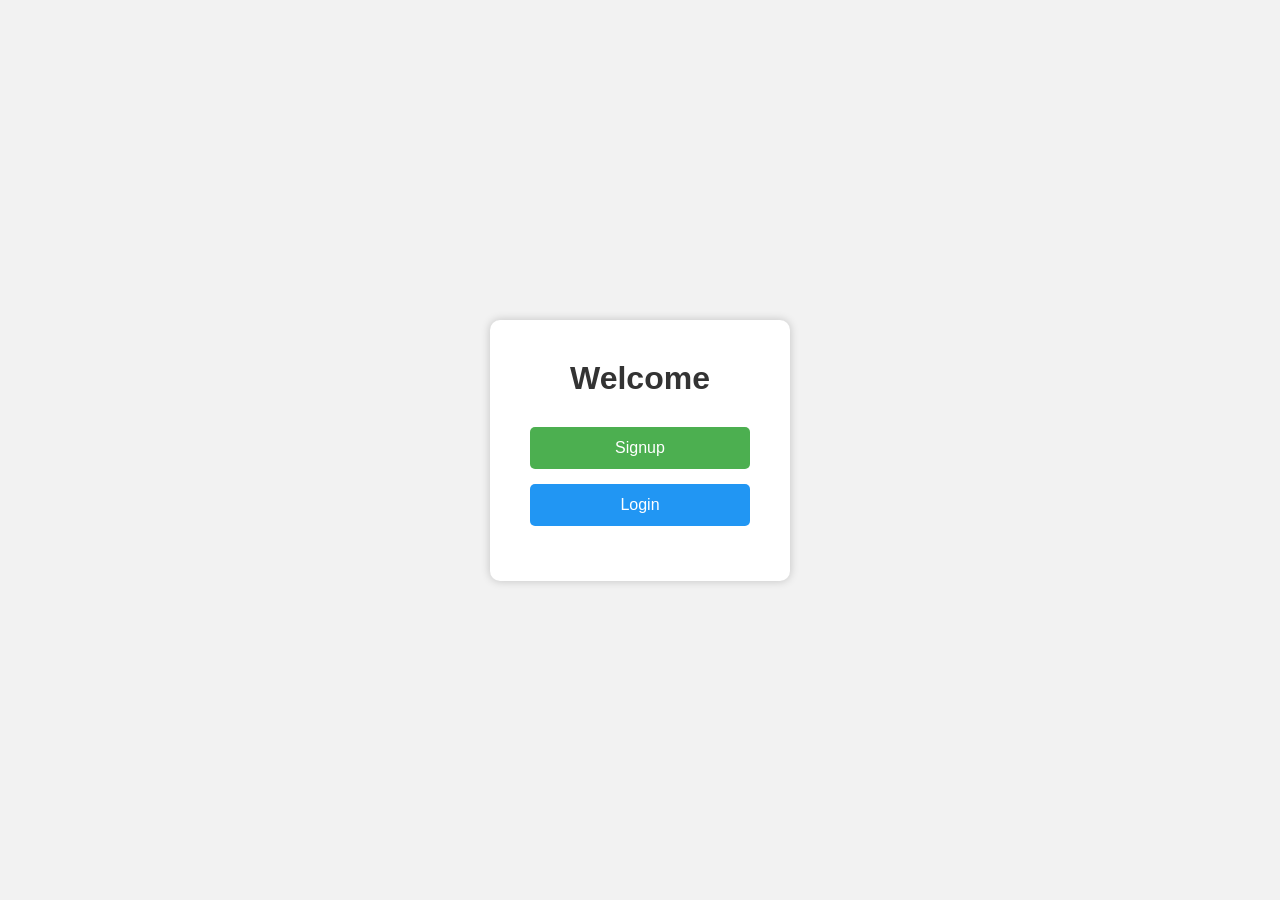
<file: index.html>
<!DOCTYPE html>
<html lang="en">
<head>
  <meta charset="UTF-8">
  <meta name="viewport" content="width=device-width, initial-scale=1.0">
  <title>Landing Page</title>

  <style>
    *{
      margin:0;
      padding:0;
      box-sizing:border-box;
      font-family:Arial, sans-serif;
    }

    body{
      height:100vh;
      display:flex;
      justify-content:center;
      align-items:center;
      background:#f2f2f2;
    }

    .container{
      background:white;
      padding:40px;
      border-radius:10px;
      box-shadow:0 0 10px rgba(0,0,0,0.2);
      text-align:center;
      width:300px;
    }

    h1{
      margin-bottom:30px;
      color:#333;
    }

    .btn{
      display:block;
      width:100%;
      padding:12px;
      margin:15px 0;
      border:none;
      border-radius:5px;
      font-size:16px;
      cursor:pointer;
      transition:0.3s;
    }

    .signup-btn{
      background:#4CAF50;
      color:white;
    }

    .signup-btn:hover{
      background:#45a049;
    }

    .login-btn{
      background:#2196F3;
      color:white;
    }

    .login-btn:hover{
      background:#1976D2;
    }
  </style>
</head>

<body>

  <div class="container">
    <h1>Welcome</h1>

    <button class="btn signup-btn" onclick="goToSignup()">
      Signup
    </button>

    <button class="btn login-btn" onclick="goToLogin()">
      Login
    </button>
  </div>

  <script>
    function goToSignup() {
      window.location.href = "signup.html";
    }

    function goToLogin() {
      window.location.href = "login.html";
    }
  </script>

</body>
</html>
</file>
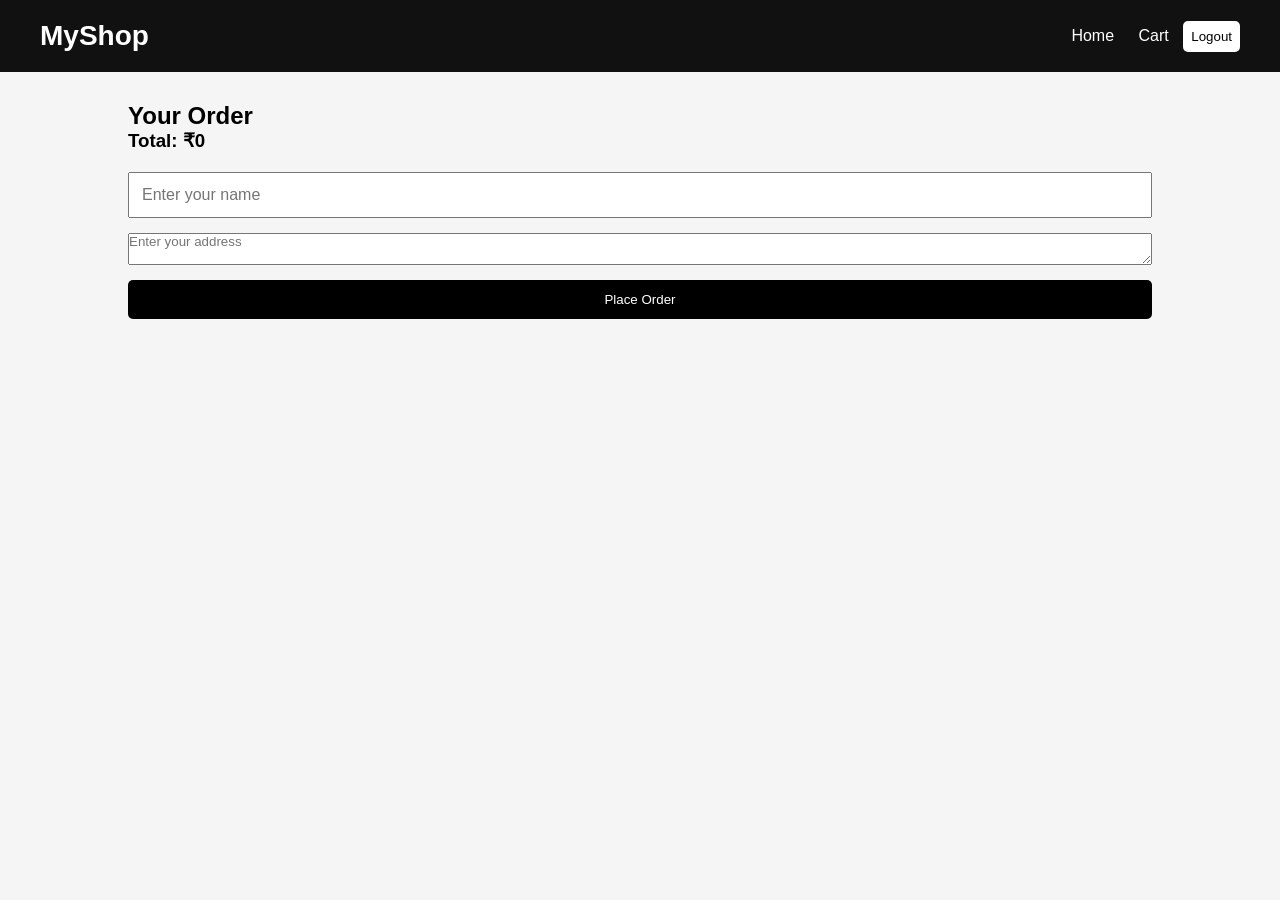
<file: checkout.html>
<!DOCTYPE html>
<html lang="en">
<head>
  <meta charset="UTF-8">
  <meta name="viewport" content="width=device-width, initial-scale=1.0">
  <title>Checkout</title>

  <link rel="stylesheet" href="style.css">
</head>
<body>

  <nav class="navbar">
  <h1 class="logo">MyShop</h1>

  <div>
    <a href="home.html">Home</a>
    <a href="checkout.html">Cart</a>
    <button onclick="logout()">Logout</button>
  </div>
</nav>

  <div class="checkout-container">

    <h2>Your Order</h2>

    <div id="checkout-items"></div>

    <h3 id="checkout-total">Total: ₹0</h3>

    <form class="checkout-form">

  <input type="text" placeholder="Enter your name">

  <textarea placeholder="Enter your address"></textarea>

  <button type="button" onclick="placeOrder()">
    Place Order
  </button>

</form>

  </div>

  <script src="script.js"></script>
<script src="checkout.js"></script>

</body>
</html>
</file>
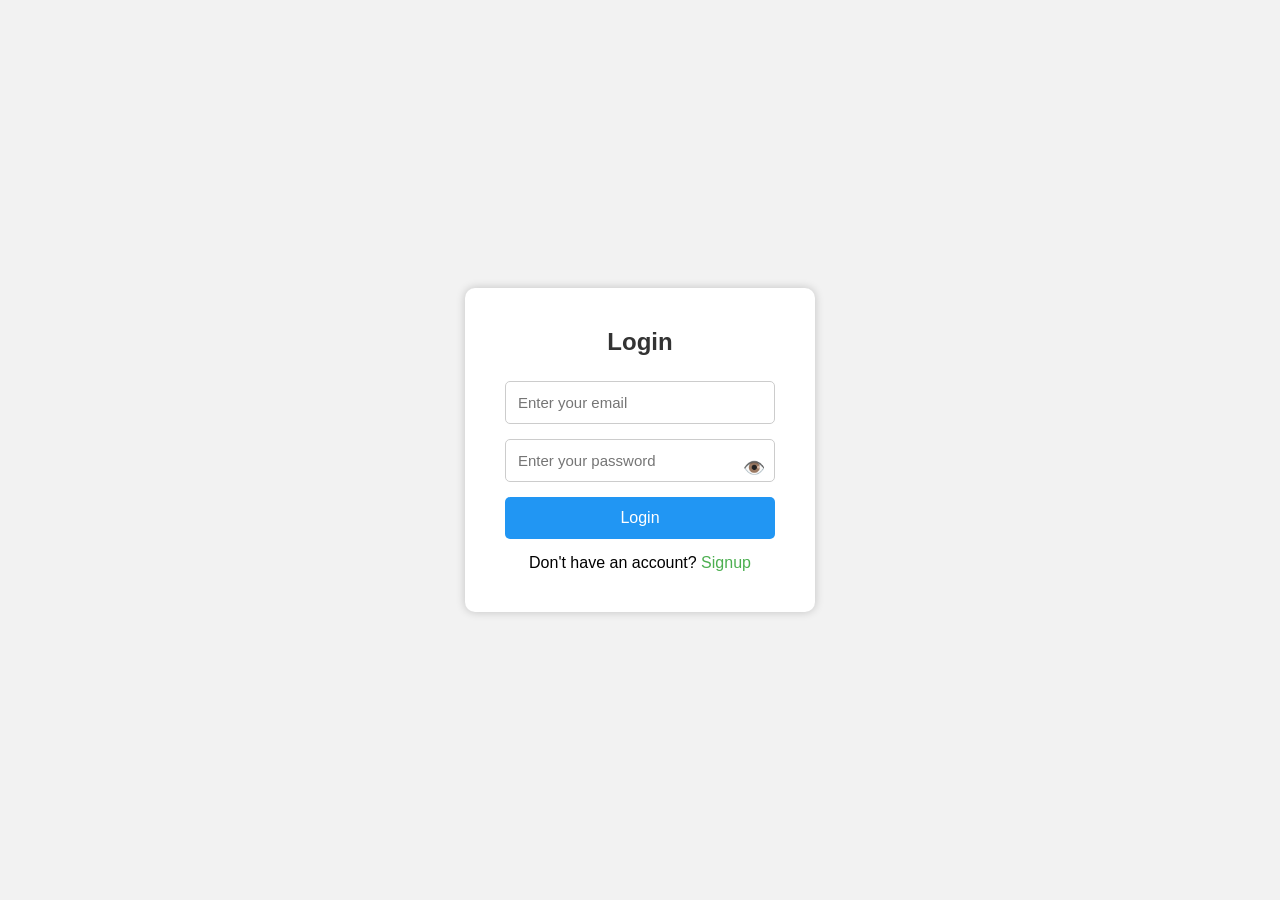
<file: home.html>
<!DOCTYPE html>
<html lang="en">
<head>
    <meta charset="UTF-8">
    <meta name="viewport" content="width=device-width, initial-scale=1.0">
    <title>E-Commerce Website</title>
    <link rel="stylesheet" href="style.css">
</head>

<body>

    <!-- Navbar -->
    <nav class="navbar">
        <h1 class="logo">MyShop</h1>

        <div class="nav-links">
            <a href="home.html">Home</a>
            <a href="checkout.html">Cart</a>

            <span class="cart-text">
                🛒 Cart: <span id="cart-count">0</span>
            </span>

            <button onclick="logout()" class="logout-btn">Logout</button>
        </div>
    </nav>

    <!-- Search Box -->
    <div class="search-box">
        <input 
            type="text" 
            id="search-input" 
            placeholder="Search products..."
            onkeyup="searchProducts()"
        >
    </div>

    <!-- 🔥 PRODUCTS FROM MONGODB -->
    <h2 style="text-align:center; margin-top:20px;">Products</h2>

    <section class="products" id="product-list"></section>

    <!-- CART SECTION (your existing code) -->
    <h2 style="text-align:center; margin-top:30px;">Cart Items</h2>

    <div id="cart-items" class="cart-items"></div>

    <h3 style="text-align:center;" id="total">Total: ₹0</h3>

    <div style="text-align:center; margin:20px;">
        <a href="checkout.html">
            <button>Proceed to Checkout</button>
        </a>
    </div>

    <!-- LOGIN CHECK -->
    <script>
        if (!localStorage.getItem("user")) {
            window.location.href = "login.html";
        }
    </script>

    

    <!-- YOUR EXISTING SCRIPT -->
    <script src="script.js"></script>

</body>
</html>
</file>
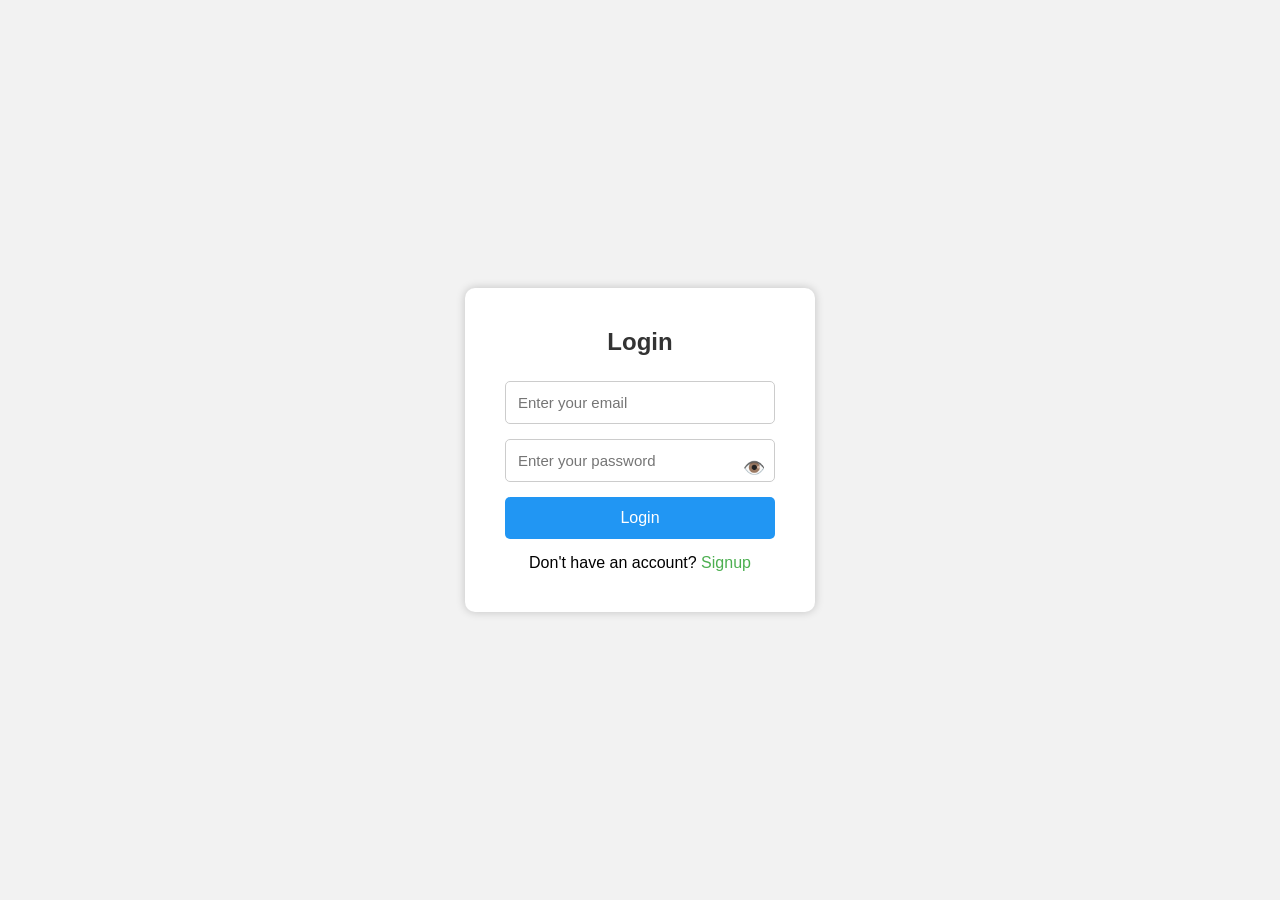
<file: login.html>
<!DOCTYPE html>
<html lang="en">
<head>
  <meta charset="UTF-8" />
  <meta name="viewport" content="width=device-width, initial-scale=1.0"/>
  <title>Login Page</title>

  <style>

    *{
      margin:0;
      padding:0;
      box-sizing:border-box;
      font-family:Arial, sans-serif;
    }

    body{
      height:100vh;
      display:flex;
      justify-content:center;
      align-items:center;
      background:#f2f2f2;
    }

    .login-container{
      width:350px;
      background:white;
      padding:40px;
      border-radius:10px;
      box-shadow:0 0 10px rgba(0,0,0,0.2);
    }

    h2{
      text-align:center;
      margin-bottom:25px;
      color:#333;
    }

    input{
      width:100%;
      padding:12px;
      margin-bottom:15px;
      border:1px solid #ccc;
      border-radius:5px;
      font-size:15px;
    }

    .password-box{
      position:relative;
      width:100%;
    }

    .password-box input{
      padding-right:40px;
    }

    .toggle-eye{
      position:absolute;
      right:10px;
      top:50%;
      transform:translateY(-50%);
      cursor:pointer;
      font-size:18px;
      user-select:none;
      color:#555;
    }

    button{
      width:100%;
      padding:12px;
      background:#2196F3;
      color:white;
      border:none;
      border-radius:5px;
      font-size:16px;
      cursor:pointer;
    }

    button:hover{
      background:#1976D2;
    }

    #error{
      color:red;
      text-align:center;
      margin-bottom:10px;
    }

    .signup-link{
      text-align:center;
      margin-top:15px;
    }

    .signup-link a{
      text-decoration:none;
      color:#4CAF50;
    }

  </style>

</head>

<body>

  <div class="login-container">

    <h2>Login</h2>

    <p id="error"></p>

    <form onsubmit="login(event)">

      <input 
        type="email" 
        id="email" 
        placeholder="Enter your email"
      >

      <div class="password-box">
        <input 
          type="password" 
          id="password" 
          placeholder="Enter your password"
        >
        <span class="toggle-eye" onclick="togglePassword()">👁️</span>
      </div>

      <button type="submit">Login</button>

    </form>

    <div class="signup-link">
      Don't have an account?
      <a href="signup.html">Signup</a>
    </div>

  </div>

  <script>

    function togglePassword() {
      const password = document.getElementById("password");

      if (password.type === "password") {
        password.type = "text";
      } else {
        password.type = "password";
      }
    }

    function login(event) {

      event.preventDefault();

      const email = document.getElementById("email").value;
      const password = document.getElementById("password").value;

      const errorText = document.getElementById("error");

      errorText.innerText = "";

      if (!email || !password) {
        errorText.innerText = "Please fill all fields";
        return;
      }
      console.log("Login function called");

      fetch("https://ecommerce-project-myshop.onrender.com/api/login", {
        method: "POST",
        headers: {
          "Content-Type": "application/json"
        },
        body: JSON.stringify({
          email: email,
          password: password
        })
      })

      .then(res => res.json())
      .then(data => {

  console.log("Response:", data);

 if (data.success) {
  alert("Login successful");

  localStorage.setItem("user", JSON.stringify(data.user));

  setTimeout(() => {
    window.location.href = "home.html";
  }, 100);
} else {

    document.getElementById("error").innerText =
      data.message || "Login failed";

  }

})
      .catch(err => {

        console.log(err);
        errorText.innerText = "Server error";

      });

    }

  </script>

</body>
</html>
</file>
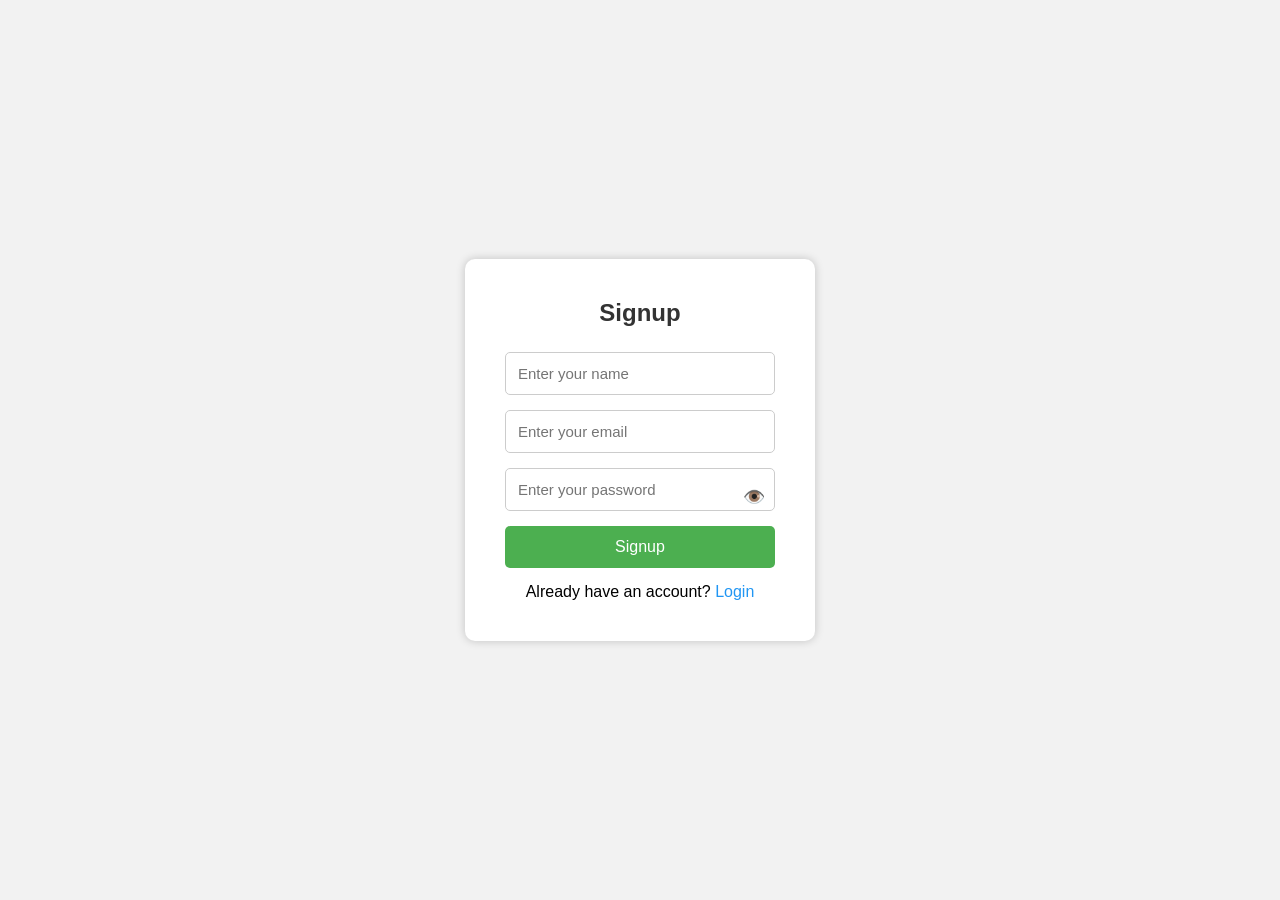
<file: signup.html>
<!DOCTYPE html>
<html lang="en">
<head>
  <meta charset="UTF-8" />
  <meta name="viewport" content="width=device-width, initial-scale=1.0"/>
  <title>Signup Page</title>

  <style>

    *{
      margin:0;
      padding:0;
      box-sizing:border-box;
      font-family:Arial, sans-serif;
    }

    body{
      height:100vh;
      display:flex;
      justify-content:center;
      align-items:center;
      background:#f2f2f2;
    }

    .signup-container{
      width:350px;
      background:white;
      padding:40px;
      border-radius:10px;
      box-shadow:0 0 10px rgba(0,0,0,0.2);
    }

    h2{
      text-align:center;
      margin-bottom:25px;
      color:#333;
    }

    input{
      width:100%;
      padding:12px;
      margin-bottom:15px;
      border:1px solid #ccc;
      border-radius:5px;
      font-size:15px;
    }

    .password-box{
      position:relative;
      width:100%;
    }

    .password-box input{
      padding-right:40px;
    }

    .toggle-eye{
      position:absolute;
      right:10px;
      top:50%;
      transform:translateY(-50%);
      cursor:pointer;
      font-size:18px;
      user-select:none;
      color:#555;
    }

    button{
      width:100%;
      padding:12px;
      background:#4CAF50;
      color:white;
      border:none;
      border-radius:5px;
      font-size:16px;
      cursor:pointer;
    }

    button:hover{
      background:#45a049;
    }

    #error{
      color:red;
      text-align:center;
      margin-bottom:10px;
    }

    .login-link{
      text-align:center;
      margin-top:15px;
    }

    .login-link a{
      text-decoration:none;
      color:#2196F3;
    }

  </style>

</head>

<body>

  <div class="signup-container">

    <h2>Signup</h2>

    <p id="error"></p>

    <form onsubmit="signup(event)">

      <input type="text" id="name" placeholder="Enter your name">

      <input type="email" id="email" placeholder="Enter your email">

      <!-- Password with eye icon -->
      <div class="password-box">
        <input type="password" id="password" placeholder="Enter your password">
        <span class="toggle-eye" onclick="togglePassword()">👁️</span>
      </div>

      <button type="submit">Signup</button>

    </form>

    <div class="login-link">
      Already have an account?
      <a href="login.html">Login</a>
    </div>

  </div>

  <script>

  function togglePassword() {
    const password = document.getElementById("password");

    password.type = password.type === "password" ? "text" : "password";
  }

  function signup(event) {
    event.preventDefault();

    const name = document.getElementById("name").value;
    const email = document.getElementById("email").value;
    const password = document.getElementById("password").value;

    const errorText = document.getElementById("error");

    errorText.innerText = "";

    if (!name || !email || !password) {
      errorText.innerText = "Please fill all fields";
      return;
    }

   fetch("https://ecommerce-project-myshop.onrender.com/api/signup", {
      method: "POST",
      headers: {
        "Content-Type": "application/json"
      },
      body: JSON.stringify({ name, email, password })
    })
    .then(res => res.json())
    .then(data => {

      console.log("Backend Response:", data); // 🔥 IMPORTANT DEBUG

      if (data.success) {
        alert("Signup successful!");
        window.location.href = "login.html";
      } else {
        errorText.innerText = data.message;
      }

    })
    .catch(err => {
      console.log("ERROR:", err);
      errorText.innerText = "Server not responding";
    });

  }

</script>

</body>
</html>
</file>
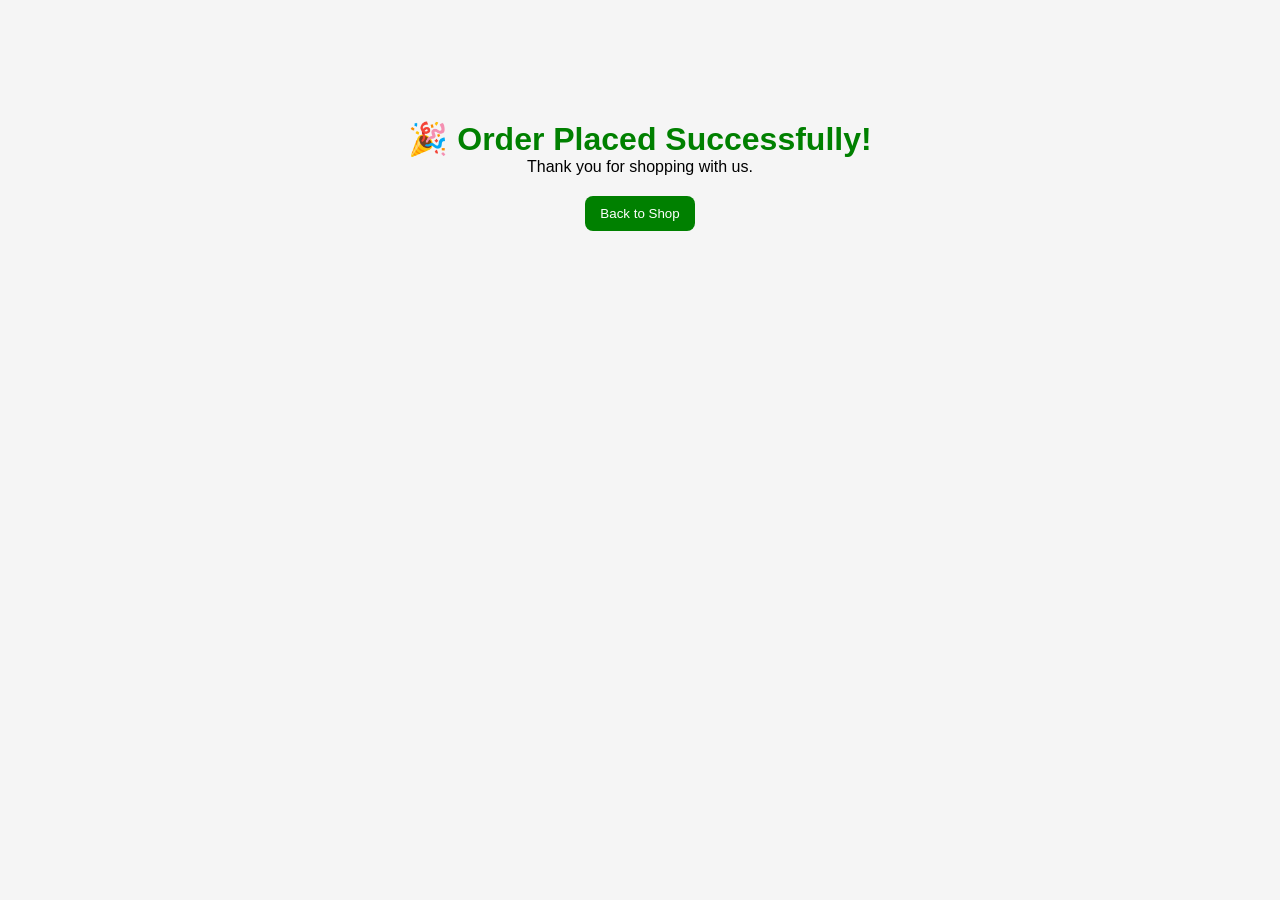
<file: success.html>
<!DOCTYPE html>
<html lang="en">
<head>
  <meta charset="UTF-8">
  <title>Order Success</title>
  <link rel="stylesheet" href="style.css">
</head>
<body>

  <div class="success-container">
    <h1>🎉 Order Placed Successfully!</h1>
    <p>Thank you for shopping with us.</p>

    <a href="home.html">
      <button>Back to Shop</button>
    </a>
  </div>

</body>
</html>
</file>
<file: style.css>
*{
    margin: 0;
    padding: 0;
    box-sizing: border-box;
    font-family: Arial;
}

body{
    background-color: #f5f5f5;
}

/* Navbar */
nav{
    background-color: #222;
    color: white;

    display: flex;
    justify-content: space-between;
    align-items: center;

    padding: 15px 30px;
}

.cart{
    font-size: 20px;
}

/* Products */
.products{
    display: flex;
    justify-content: center;
    gap: 20px;

    flex-wrap: wrap;

    padding: 40px;
}

/* Product Card */
.product-card{
    background: white;

    width: 250px;

    padding: 20px;

    border-radius: 10px;

    text-align: center;

    box-shadow: 0 0 10px rgba(0,0,0,0.1);
}

.product-card img{
    width: 100%;
    border-radius: 10px;
}

.product-card h2{
    margin: 15px 0;
}

.product-card p{
    font-size: 20px;
    color: green;

    margin-bottom: 15px;
}

button{
    background: black;
    color: white;

    border: none;

    padding: 10px 20px;

    cursor: pointer;

    border-radius: 5px;
}

button:hover{
    background: orange;
}
.cart-items {
  display: flex;
  flex-direction: column;
  align-items: center;
  gap: 10px;
  margin: 20px;
}

.cart-item {
  background: white;
  padding: 10px;
  width: 300px;
  border-radius: 10px;
  box-shadow: 0 0 10px rgba(0,0,0,0.1);
}
/* NAVBAR */
.navbar {
  background: #111;
  color: white;

  display: flex;
  justify-content: space-between;
  align-items: center;

  padding: 20px 40px;

  position: sticky;
  top: 0;
}

.logo {
  font-size: 28px;
}

.cart {
  font-size: 20px;
  background: orange;
  padding: 10px 15px;
  border-radius: 10px;
  color: black;
  font-weight: bold;
}

/* PRODUCTS */
.products {
  display: grid;

  grid-template-columns: repeat(auto-fit, minmax(250px, 1fr));

  gap: 20px;

  padding: 40px;
}

/* PRODUCT CARD */
.product-card {
  background: white;

  border-radius: 15px;

  overflow: hidden;

  box-shadow: 0 5px 15px rgba(0,0,0,0.1);

  transition: 0.3s;
}

.product-card:hover {
  transform: translateY(-5px);
}

.product-card img {
  width: 100%;
  height: 250px;
  object-fit: cover;
}

.product-card h2,
.product-card p {
  padding: 10px 15px;
}

.product-card button {
  margin: 15px;

  width: calc(100% - 30px);

  padding: 12px;

  background: black;
  color: white;

  border: none;

  border-radius: 8px;

  cursor: pointer;

  font-size: 16px;
}

.product-card button:hover {
  background: orange;
  color: black;
}
.search-box {
  text-align: center;
  margin: 30px;
}

.search-box input {
  width: 300px;

  padding: 12px;

  border: 1px solid #ccc;

  border-radius: 10px;

  font-size: 16px;
}
.checkout-container {
  width: 80%;
  margin: 30px auto;
}

.checkout-form {
  display: flex;
  flex-direction: column;
  gap: 15px;

  margin-top: 20px;
}

.checkout-form input {
  padding: 12px;
  font-size: 16px;
}

.checkout-form button {
  padding: 12px;

  background: black;
  color: white;

  border: none;

  cursor: pointer;
}
.login-container {
  width: 300px;
  margin: 100px auto;
  padding: 20px;
  box-shadow: 0 0 10px rgba(0,0,0,0.2);
  text-align: center;
  border-radius: 10px;
  background: white;
}

/* Inputs */
.login-container input {
  width: 90%;
  padding: 10px;
  margin: 10px 0;
  box-sizing: border-box;
}

.login-container button {
  width: 100%;
  padding: 10px;
  background: black;
  color: white;
  border: none;
  cursor: pointer;
}

#error {
  color: red;
}
.navbar a {
  color: white;
  margin: 0 10px;
  text-decoration: none;
}
.navbar button {
  padding: 8px;
  cursor: pointer;
  background: white;
  color: black;   /* ✅ THIS FIXES TEXT VISIBILITY */
  border: none;
  border-radius: 5px;
}
.nav-links {
  display: flex;
  align-items: center;
  gap: 15px;
}

.cart-text {
  display: flex;
  align-items: center;
  gap: 5px;
  cursor: default;
}
.nav-links * {
  pointer-events: auto;
}
.qty-buttons {
  display: flex;
  align-items: center;
  gap: 10px;
  margin: 10px;
}

.qty-buttons button {
  padding: 5px 10px;
  cursor: pointer;
  font-size: 18px;
}
.logout-btn {
  padding: 8px 12px;
  background: red;
  color: white;
  border: none;
  border-radius: 5px;
  cursor: pointer;
}
@media (max-width: 768px) {

  /* Navbar */
  .navbar {
  display: flex;
  justify-content: space-between;
  align-items: center;
  padding: 15px 20px;
  background: #111;
  color: white;
}
  .nav-links {
    display:flex;
    align-items:center;
    gap:15px;
  }
.nav-links a {
  color: white;
  margin: 0 10px;
  text-decoration: none;
}
  /* Product layout */
  .products {
    display: grid;
    grid-template-columns: 1fr;
  }

  /* Product card */
  .product-card {
  width: 220px;
  background: #fff;
  border-radius: 12px;
  padding: 15px;
  text-align: center;
  box-shadow: 0 4px 12px rgba(0,0,0,0.1);
  transition: 0.3s ease;
}
.product-card:hover {
  transform: translateY(-5px);
  box-shadow: 0 8px 20px rgba(0,0,0,0.2);
}

.product-card img {
  width: 100%;
  height: 180px;
  object-fit: cover;
  border-radius: 10px;
}

  /* Buttons */
  button {
  background: #007bff;
  color: white;
  border: none;
  padding: 8px 12px;
  border-radius: 6px;
  cursor: pointer;
  transition: 0.3s;
}
button:hover {
  background: #0056b3;
}

  /* Search box */
  .search-box input {
    width: 90%;
  }
}
body {
  font-family: Arial, sans-serif;
  margin: 0;
  background: #f4f4f4;
}
.success-container {
  text-align: center;
  margin-top: 100px;
  padding: 20px;
}

.success-container h1 {
  color: green;
}

.success-container button {
  margin-top: 20px;
  padding: 10px 15px;
  background: green;
  color: white;
  border: none;
  border-radius: 8px;
  cursor: pointer;
}

.success-container button:hover {
  background: darkgreen;
}
.password-box {
  position: relative;
  width: 250px;
}

.password-box input {
  width: 100%;
  padding-right: 35px;
}

.toggle-eye {
  position: absolute;
  right: 10px;
  top: 50%;
  transform: translateY(-50%);
  cursor: pointer;
  font-size: 18px;
}
.password-row {
  display: flex;
  align-items: center;
  justify-content: center;
  gap: 8px;
  width: 100%;
}

/* password input inside row */
.password-row input {
  width: 85%;
}

/* eye symbol */
.eye-symbol {
  cursor: pointer;
  margin-left: -35px;  /* pulls icon inside right side */
  z-index: 2;
}

.
{
  cursor: pointer;
  font-size: 16px;
}

body {
  margin: 0;
  font-family: Arial, sans-serif;
  background: #f5f5f5;
}

/* THIS is the key fix */
.signup-container {
  display: flex;
  flex-direction: column;
  justify-content: center;
  align-items: center;
}
.signup-form {
  width: 350px;
  padding: 25px;
  background: #fff;
  border-radius: 12px;
  box-shadow: 0 4px 20px rgba(0,0,0,0.1);
  margin-top: 10px;
}

.form-row {
  margin-bottom: 15px;
}

.signup-form input {
  width: 100%;
  padding: 10px;
  border: 1px solid #ccc;
  border-radius: 6px;
}

.signup-form button {
  width: 100%;
  padding: 12px;
  background: #4CAF50;
  color: white;
  border: none;
  border-radius: 6px;
  cursor: pointer;
}
/* 📱 Responsive */
@media (max-width: 600px) {
  .form-grid {
    grid-template-columns: 1fr;
  }

  .signup-form {
    width: 90%;
  }
}
.password-box {
  position: relative;
}

.password-box input {
  width: 100%;
  padding: 10px;
  padding-right: 40px; /* space for eye icon */
  border: 1px solid #ccc;
  border-radius: 6px;
}

.eye-icon {
  position: absolute;
  right: 10px;
  top: 50%;
  transform: translateY(-50%);
  cursor: pointer;
  font-size: 18px;
  user-select: none;
}
</file>
